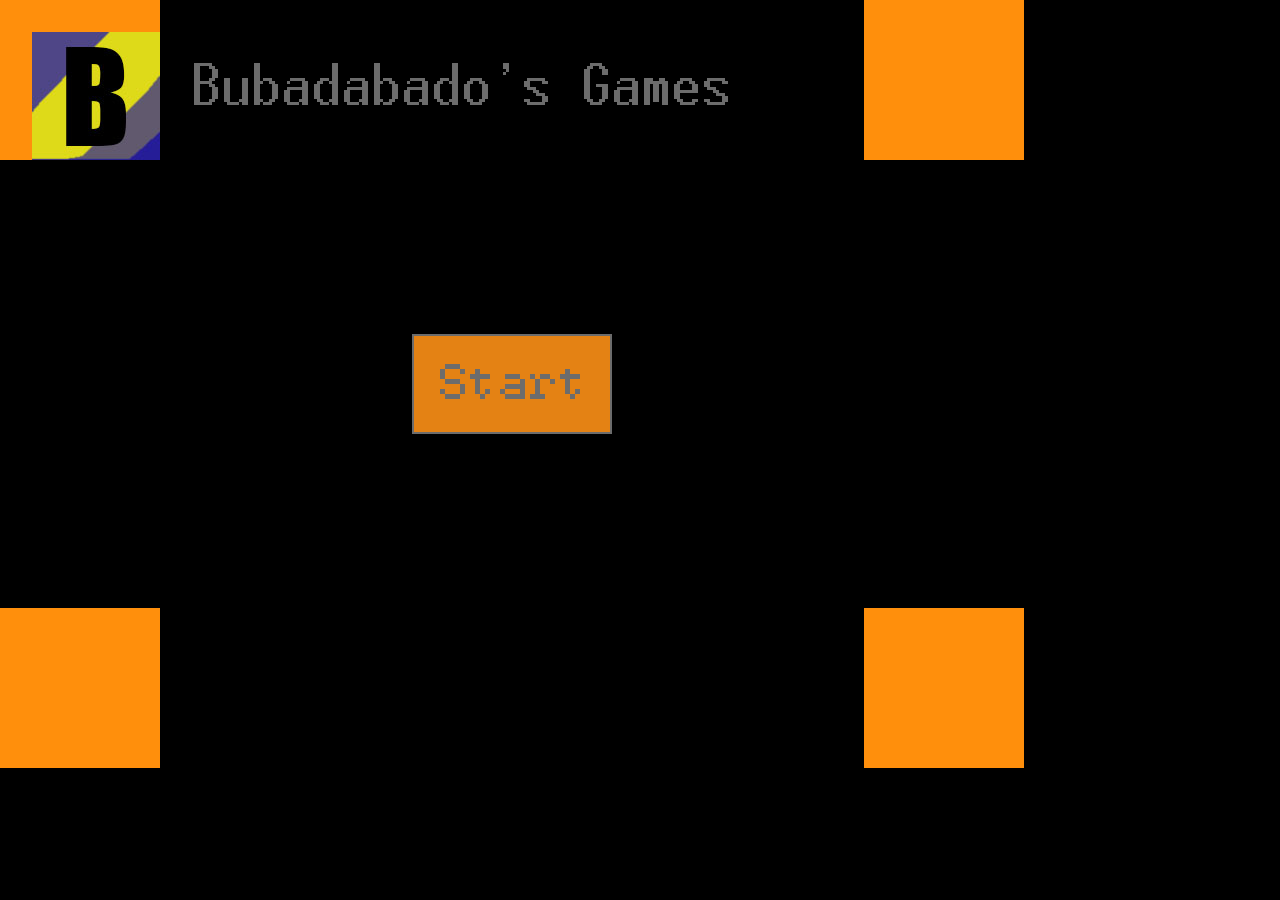
<file: games/dodge_game/index.html>
<!DOCTYPE html>
<html lang="en">
    <head>
        <!-- Generated by GameMaker:Studio http://www.yoyogames.com/gamemaker/studio -->
        <meta http-equiv="X-UA-Compatible" content="IE=edge" />
        <meta http-equiv="pragma" content="no-cache"/>
        <meta name="apple-mobile-web-app-capable" content="yes" />
        <meta name ="viewport" content="width=device-width, initial-scale=1.0, maximum-scale=1.0, user-scalable=0" />
        <meta name="apple-mobile-web-app-status-bar-style" content="black-translucent" />
        <meta charset="utf-8"/>

        <!-- Set the title bar of the page -->
        <title>Created with GameMaker: Studio</title>

        <!-- Set the background colour of the document -->
        <style>
            body {
              background: #000000;
              color:#cccccc;
              margin: 0px;
              padding: 0px;
              border: 0px;
            }
            canvas {
                      image-rendering: optimizeSpeed;
                      -webkit-interpolation-mode: nearest-neighbor;
                      -ms-touch-action: none;
                      margin: 0px;
                      padding: 0px;
                      border: 0px;
            }
            :-webkit-full-screen #canvas {
                 width: 100%;
                 height: 100%;
            }
            div.gm4html5_div_class
            {
              margin: 0px;
              padding: 0px;
              border: 0px;
            }
            /* START - Login Dialog Box */
            div.gm4html5_login
            {
                 padding: 20px;
                 position: absolute;
                 border: solid 2px #000000;
                 background-color: #404040;
                 color:#00ff00;
                 border-radius: 15px;
                 box-shadow: #101010 20px 20px 40px;
            }
            div.gm4html5_cancel_button
            {
                 float: right;
            }
            div.gm4html5_login_button
            {
                 float: left;
            }
            div.gm4html5_login_header
            {
                 text-align: center;
            }
            /* END - Login Dialog Box */
            :-webkit-full-screen {
               width: 100%;
               height: 100%;
            }
        </style>
    </head>

    <body>
        <div class="gm4html5_div_class" id="gm4html5_div_id">
            <!-- Create the canvas element the game draws to -->
            <canvas id="canvas" width="1024" height="768">
               <p>Your browser doesn't support HTML5 canvas.</p>
            </canvas>
        </div>

        <!-- Run the game code -->
        <script type="text/javascript" src="html5game/iosgame1.js?LYYYB=1731219600"></script>
    </body>
</html>
</file>
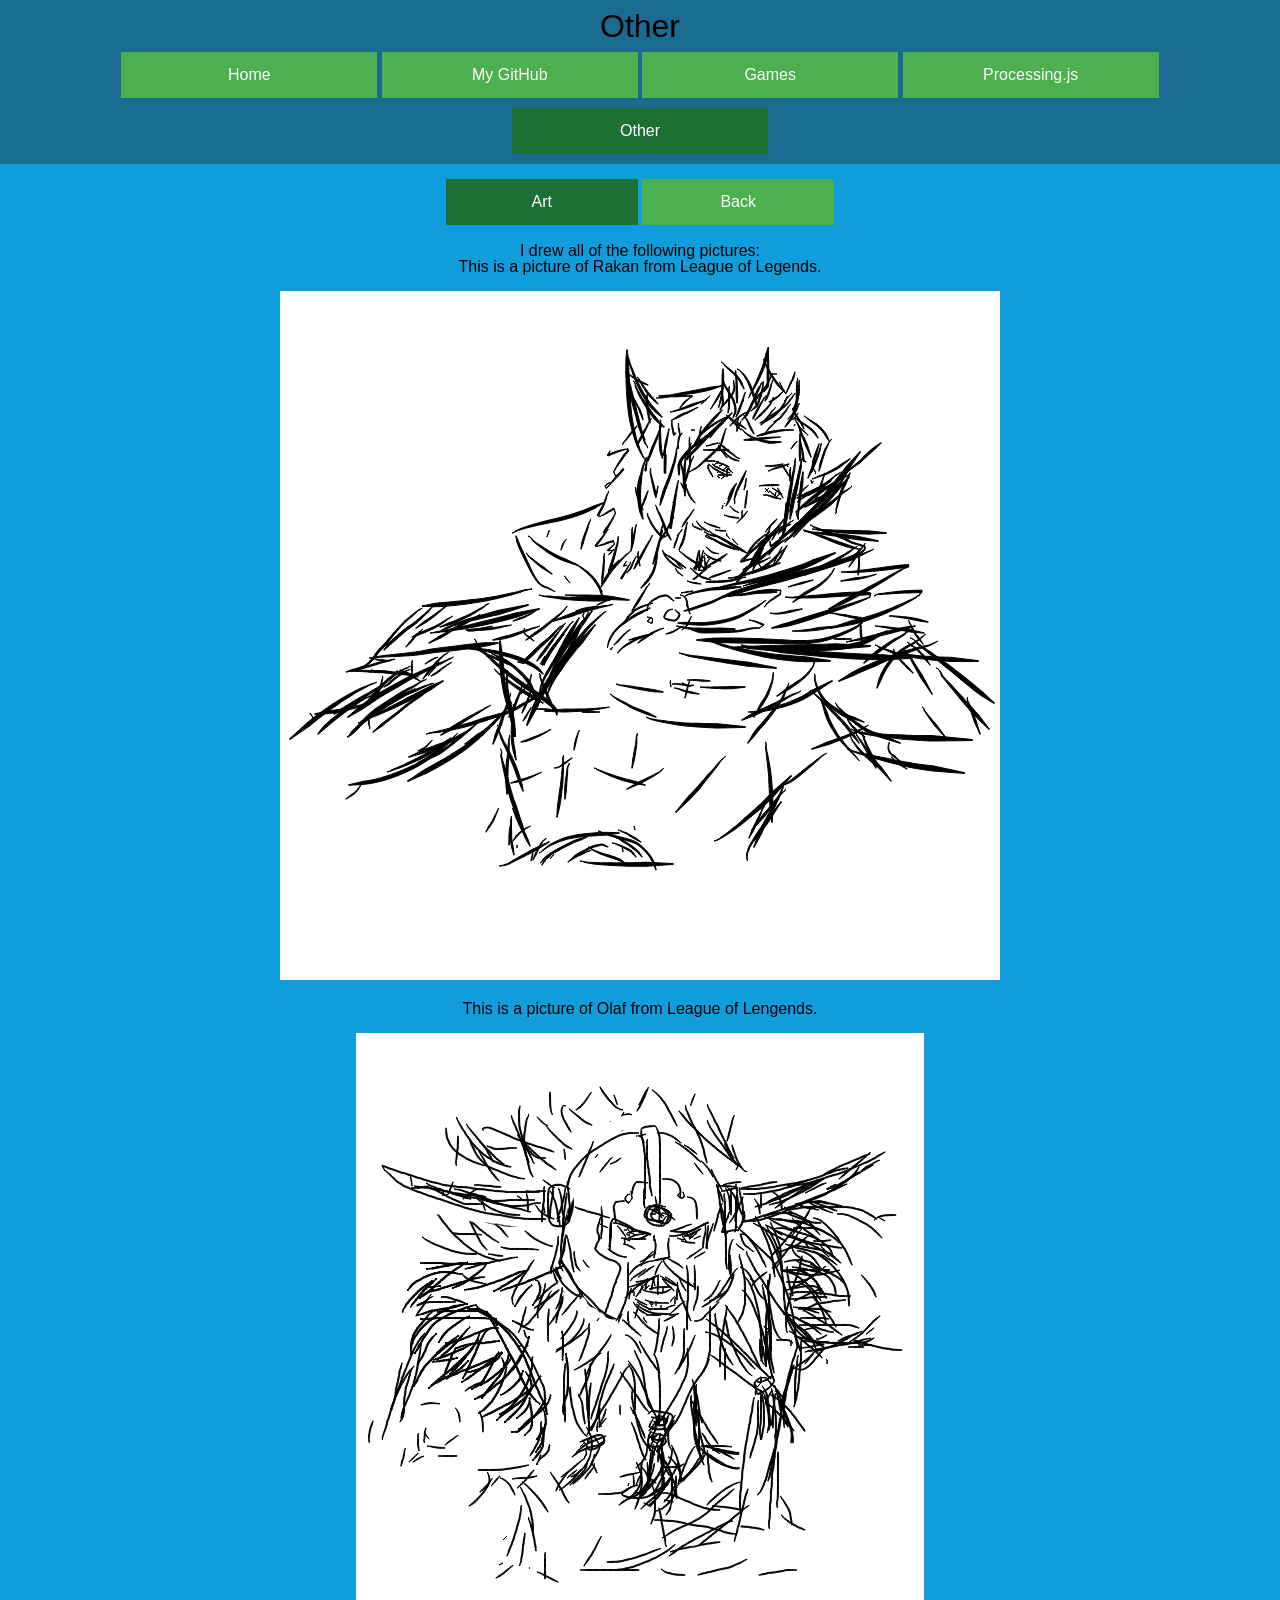
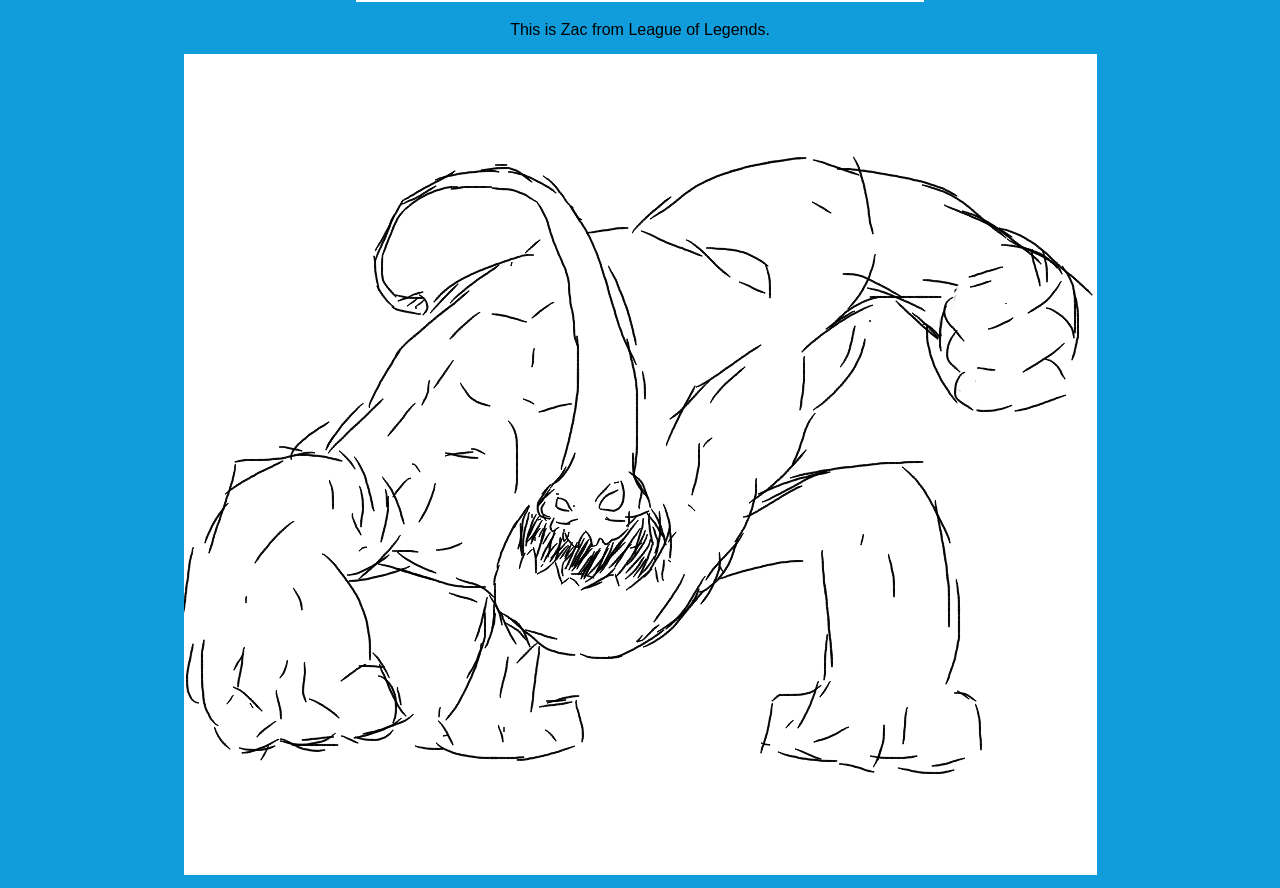
<file: art.html>
<!DOCTYPE html>
<html>
    
    <head> 
        <title>Art</title>
        <link href="base.css" rel="stylesheet" />
    </head>
    <body>
        <div id="Bar">
            <h1>Other</h1>
        </div> 
        <nav class="button-bar">
            <a class="button button-bar-2" href ="/">Home</a>
            <a class="button button-bar-2" href="https://github.com/Bubadabado" target="_blank">My GitHub</a>
            <a class="button button-bar-2" href="games.html">Games</a>
            <a class="button button-bar-2" href="processing.html">Processing.js</a>
            <span class="button button-bar-2 button-bar-selected" href="other_tab.html">Other</span>
        </nav>
        <div class="button-bar-no-bar">
            <span class="button button-bar-2 button-bar-selected button-bar-small">Art</span>
            <a class="button button-bar-2 button-bar-small" href="other_tab.html">Back</a>
        </div>
        <p>
            I drew all of the following pictures:
            <br>This is a picture of Rakan from League of Legends.
        </p>
        <img src="rakan.png" class="image">
        <p>This is a picture of Olaf from League of Lengends.</p>
        <img src="olaf.png" class="image">
        <p>This is Zac from League of Legends.</p>
        <img src="zac.png" class="image">
    </body>
</html>
</file>
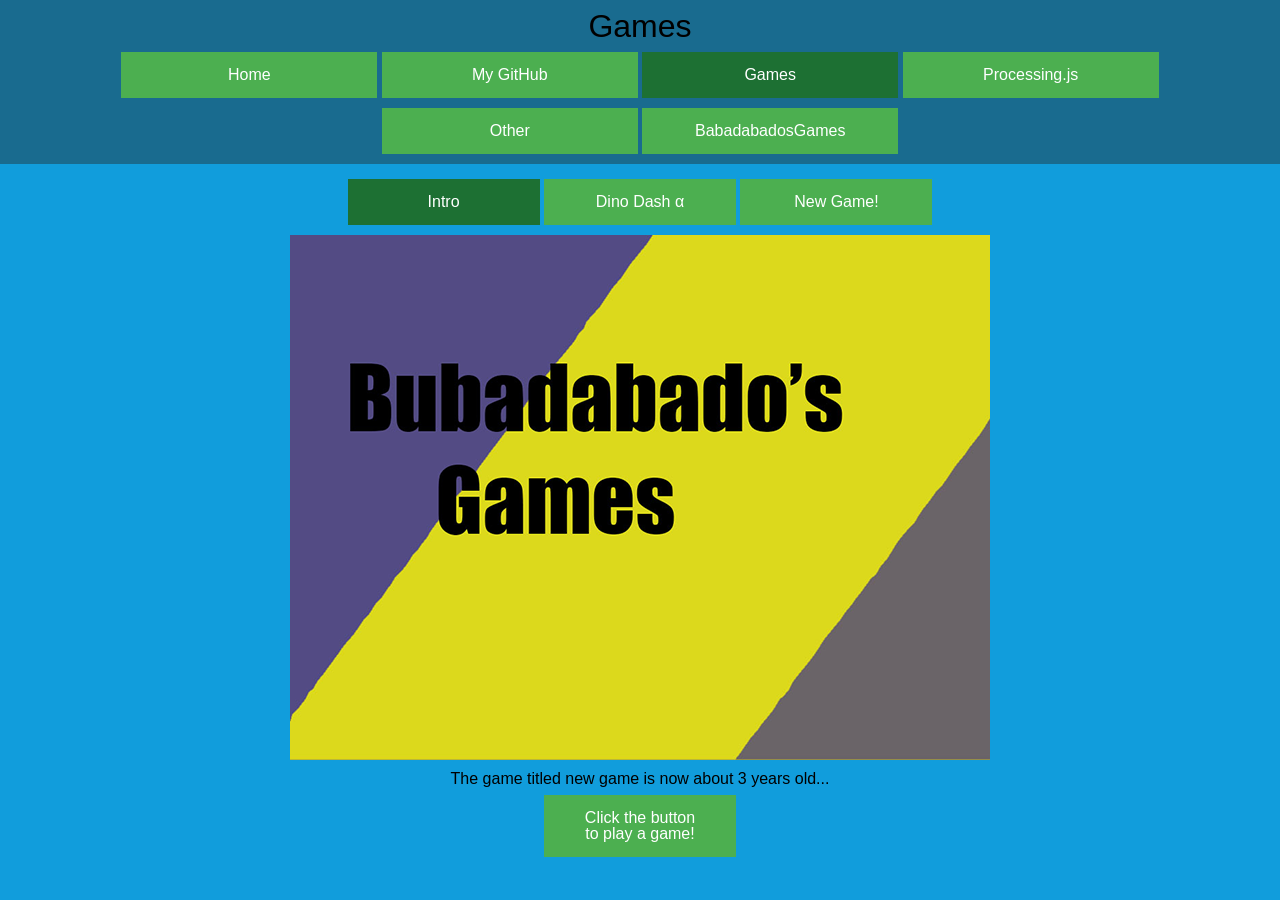
<file: games.html>
<!DOCTYPE html>
<html>
    <head>
        <title>Games</title>
        <link href="base.css" rel="stylesheet" />
        <link href="games.css" rel="stylesheet" />
    </head>
    <body>
        <div id="Bar">
            <h1>Games</h1>
        </div> 
        <nav class="button-bar">
            <a class="button button-bar-2" href="/">Home</a>
            <a class="button button-bar-2" href="https://github.com/Bubadabado" target="_blank">My GitHub</a>
            <span class="button button-bar-2 button-bar-selected">Games</span>
            <a class="button button-bar-2" href="processing.html">Processing.js</a>
            <a class="button button-bar-2" href="other_tab.html">Other</a>
            <a class="button button-bar-2" href="BabadabadosGames.html">BabadabadosGames</a>
        </nav>
        <div class="button-bar-no-bar">
            <a class="button button-bar-2 button-bar-small button-bar-selected banner-button" href="javascript:;">Intro</a>
            <a class="button button-bar-2 button-bar-small dino-dash-button" href="javascript:;">Dino Dash <span class="alpha">α</span></a>
            <a class="button button-bar-2 button-bar-small game-button" href="javascript:;">New Game!</a>
        </div>
        <div class="game-wrapper">
            <div class="game-frame-wrapper">
                <iframe class="game-frame" width="600" height="300"></iframe>
            </div>
            <div class="splash-screen">
                <img src="bubadabados_games.png">
            </div>
        </div>
        <div class="banner-text">
            <p>The game titled new game is now about 3 years old...</p>
            <div class="button-bar-no-bar troll">
                <span class="button button-bar-2 button-bar-small">Click the button to play a game!</span>
            </div>
        </div>
        <script src="https://ajax.googleapis.com/ajax/libs/jquery/3.2.1/jquery.min.js"></script>
        <script src="games.js"></script>
    </body>
</html>
</file>
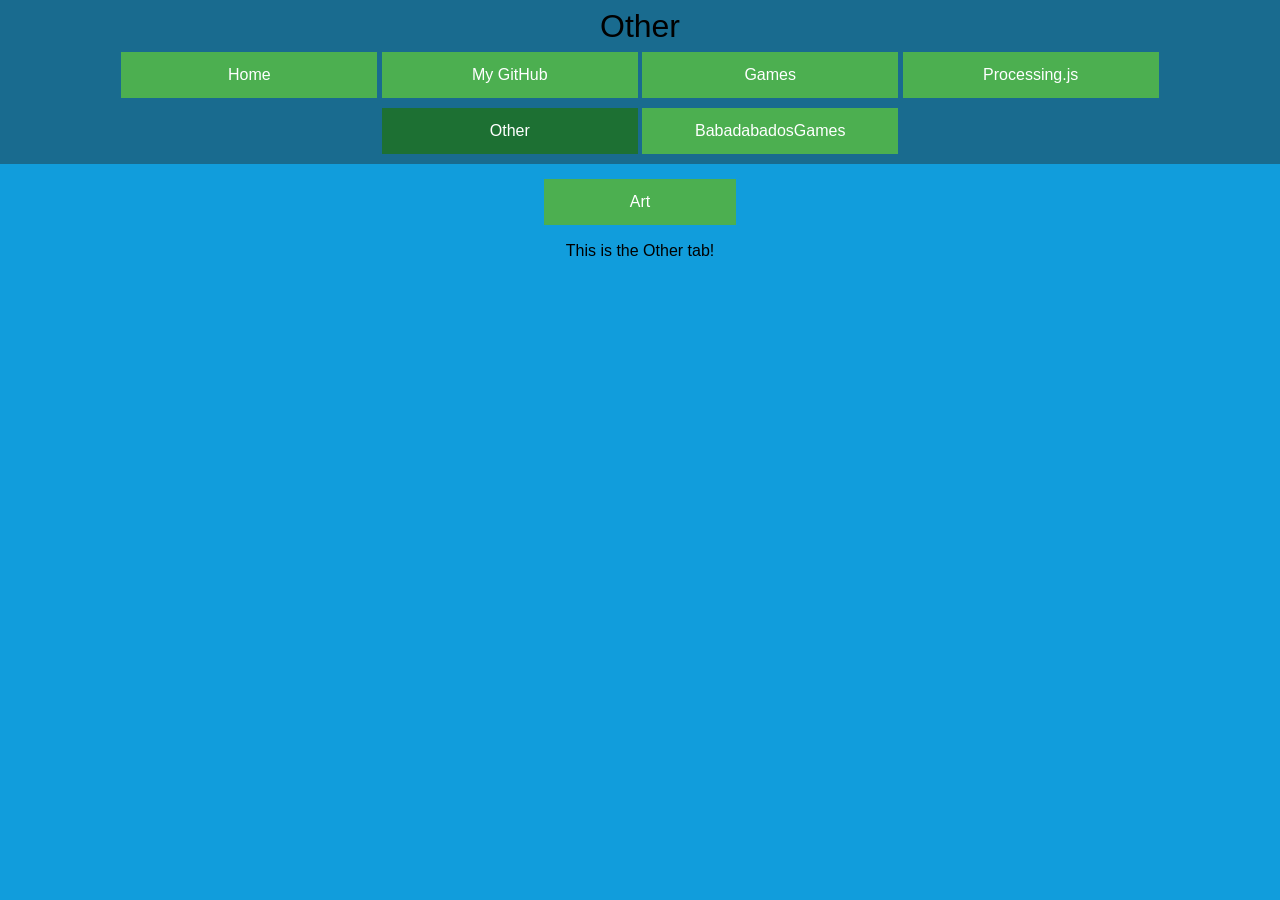
<file: other_tab.html>
<!DOCTYPE html>
<html>
    
    <head> 
        <title>other</title>
        <link href="base.css" rel="stylesheet" />
    </head>
    <body>
        <div id="Bar">
            <h1>Other</h1>
        </div> 
        <nav class="button-bar">
            <a class="button button-bar-2" href ="/">Home</a>
            <a class="button button-bar-2" href="https://github.com/Bubadabado" target="_blank">My GitHub</a>
            <a class="button button-bar-2" href="games.html">Games</a>
            <a class="button button-bar-2" href="processing.html">Processing.js</a>
            <span class="button button-bar-2 button-bar-selected">Other</span>
            <a class="button button-bar-2" href="BabadabadosGames.html">BabadabadosGames</a>
        </nav>
        <div class="button-bar-no-bar">
            <a class="button button-bar-2 button-bar-small" href="art.html">Art</a>
        </div>
        <p>This is the Other tab!</p>
        <p><br></p>
    </body>
</html>
</file>
<file: base.css>
html, body, div, span, applet, object, iframe,
h1, h2, h3, h4, h5, h6, p, blockquote, pre,
a, abbr, acronym, address, big, cite, code,
del, dfn, em, img, ins, kbd, q, s, samp,
small, strike, strong, sub, sup, tt, var,
b, u, i, center,
dl, dt, dd, ol, ul, li,
fieldset, form, label, legend,
table, caption, tbody, tfoot, thead, tr, th, td,
article, aside, canvas, details, embed, 
figure, figcaption, footer, header, hgroup, 
menu, nav, output, ruby, section, summary,
time, mark, audio, video {
	margin: 0;
	padding: 0;
	border: 0;
	font-size: 100%;
	font: inherit;
	vertical-align: baseline;
}
/* HTML5 display-role reset for older browsers */
article, aside, details, figcaption, figure, 
footer, header, hgroup, menu, nav, section {
	display: block;
}
body {
	line-height: 1;
}
ol, ul {
	list-style: none;
}
blockquote, q {
	quotes: none;
}
blockquote:before, blockquote:after,
q:before, q:after {
	content: '';
	content: none;
}
table {
	border-collapse: collapse;
	border-spacing: 0;
}
/* End CSS Reset */

html {
    font-size: 16px;
}

body {
    font-family:Impact, Haettenschweiler, 'Arial Narrow Bold', sans-serif;
    background-color: #119ddc; 
    text-align: center; 
}

p{
    margin-top: .5em;
    margin-bottom: .5em;
}

a:hover{
    box-shadow: 0px 5px white;
}

#Bar {
    width: 100%;
    background-color:#196B8F;
    padding: 10px 0;
    font-size: 32px;
}


.button {
    background-color: #4CAF50;
    border: none;
    color: white;
    padding: 15px 32px;
    text-align: center;
    width: 15%;
    min-width: 100px;
    text-decoration: none;
    display: inline-block;
    font-size: 16px;  
}        

.button-bar{
    margin-bottom: 15px;
    background-color:#196B8F;
}  

.button-bar-2{
    margin: 0 0 10px 0;
    background-color: #4CAF50;
}

.button-bar-no-bar{
    background-color:#119ddc;
}


.button-bar-selected{
    background-color: #1D7033;
}

.button-bar-selected:hover {
    box-shadow: none;
}

.button-bar-small{
    width: 10%;
    min-width: 66px;
}

.image{
    margin-bottom: .6em;
    margin-top: .5em;
}

.troll:hover{
    position: relative;
    -webkit-animation-name: move; /* Safari 4.0 - 8.0 */
    -webkit-animation-duration: 1s; /* Safari 4.0 - 8.0 */
    -webkit-animation-iteration-count: infinite; /* Safari 4.0 - 8.0 */
    animation-name: move;
    animation-duration: 1s;
    animation-iteration-count: infinite;
}
/* Safari 4.0 - 8.0 */
@-webkit-keyframes move {
    0%   { left:0px;}
    25%  { left:-300px;}
    50%  { left:0px;}
    75%  { left:300px;}
    100% { left:0px;}
}

@keyframes move {
    0%   { left:0px;}
    25%  { left:-300px;}
    50%  { left:0px;}
    75%  { left:300px;}
    100% { left:0px;}
}
</file>
<file: games.css>
.game-wrapper {
    position: relative;
}

.splash-screen {
    position: relative;
}

.hidden {
    display: none;
}
.game-frame {
    display: inline-block;
    margin: 0 auto;
    border: 5px solid #1D7033;
}

.game-frame-wrapper {
    position: absolute;
    top: 0;
    margin-left: 50%;
    transform: translate(-50%);
}

.game-frame-large {
    width: 1024px;
    height: 772px;
}

.alpha {
    font-family: arial;
}
</file>
